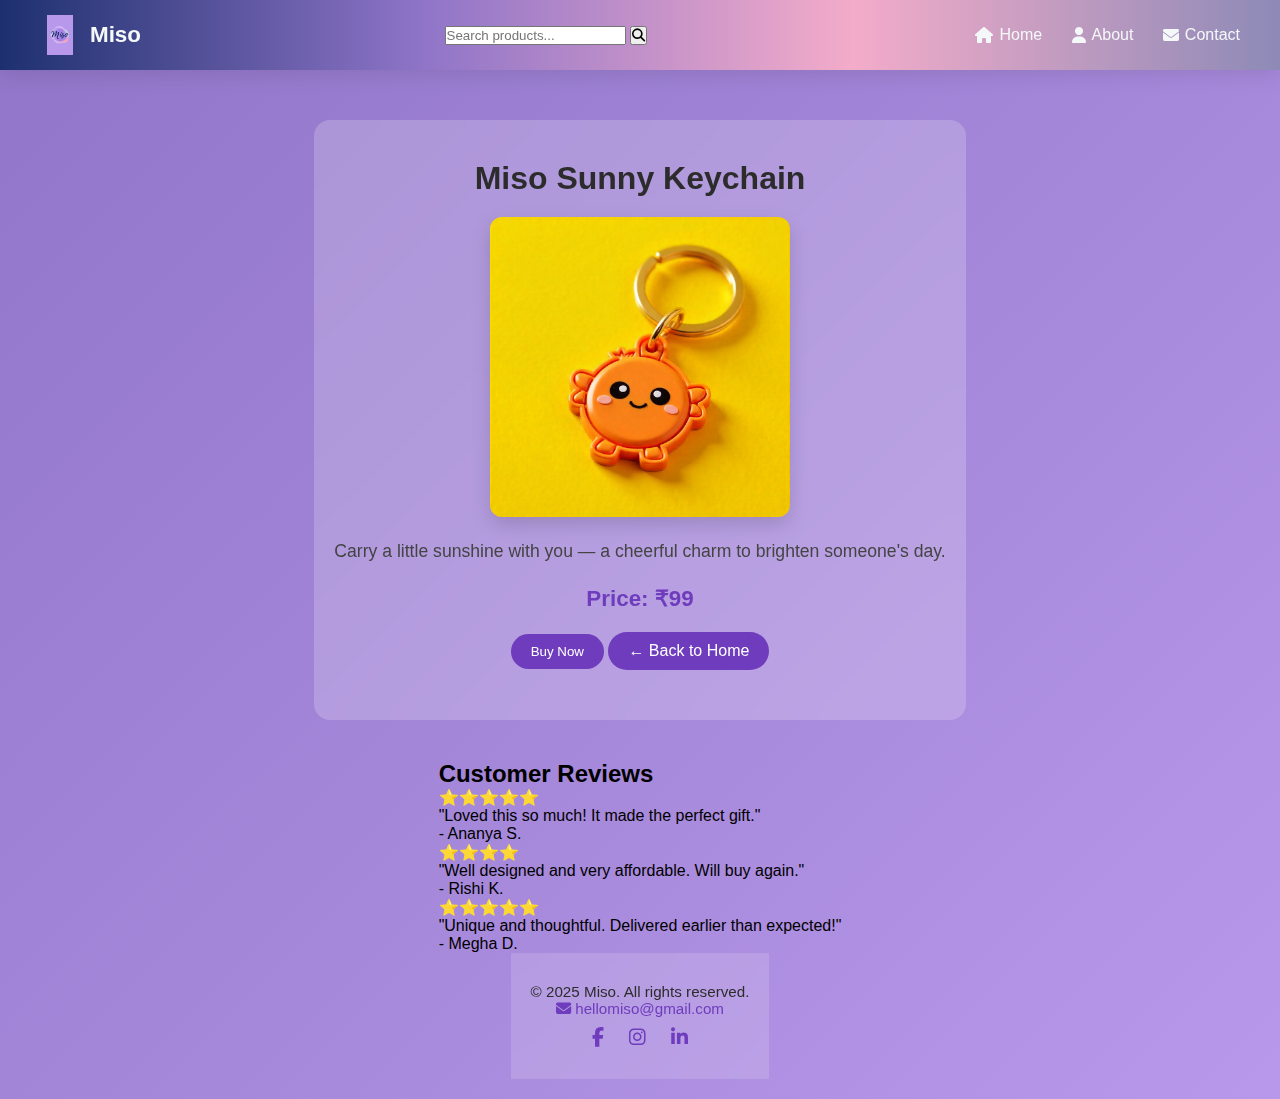
<file: product-keychain.html>
<!DOCTYPE html>
<html lang="en">
<head>
  <meta charset="UTF-8" />
  <title>Keychain | Miso</title>
  <link rel="stylesheet" href="https://cdnjs.cloudflare.com/ajax/libs/font-awesome/6.4.0/css/all.min.css">
  <link rel="stylesheet" href="style.css" />
</head>
<body>

  <header>
  <div class="brand">
    <img src="logo-3.png" alt="Miso Logo" class="logo-icon" />
    <span class="nav-logo">Miso</span>
  </div>

  <div class="search-bar">
  <input type="text" placeholder="Search products..." />
  <button><i class="fas fa-search"></i></button>
  </div>

  <nav>
    <a href="#"><i class="fas fa-home"></i>Home</a>
    <a href="#about"><i class="fas fa-user"></i>About</a>
    <a href="#footer"><i class="fas fa-envelope"></i>Contact</a>
  </nav>
</header>

  <div class="container">
    <h1>Miso Sunny Keychain</h1>
    <img src="product5.png" alt="Keychain" />
    <p>Carry a little sunshine with you — a cheerful charm to brighten someone's day.</p>
    <h2>Price: ₹99</h2>
    <button class="btn-pr">Buy Now</button>
    <a href="index.html" class="btn-pr">← Back to Home</a>
  </div>

   <!-- Review Section -->
    <section id="reviews">
     <h2>Customer Reviews</h2>
       <div class="review-list">
         <div class="review-card">
          <p class="stars">⭐️⭐️⭐️⭐️⭐️</p>
          <p>"Loved this so much! It made the perfect gift."</p>
          <span>- Ananya S.</span>
         </div>
         <div class="review-card">
          <p class="stars">⭐️⭐️⭐️⭐️</p>
          <p>"Well designed and very affordable. Will buy again."</p>
          <span>- Rishi K.</span>
         </div>
         <div class="review-card">
          <p class="stars">⭐️⭐️⭐️⭐️⭐️</p>
          <p>"Unique and thoughtful. Delivered earlier than expected!"</p>
          <span>- Megha D.</span>
         </div>
       </div>
    </section>
 
    <!-- Footer section -->
  <footer id="footer">
    <div class="footer-content">
      <p>&copy; 2025 Miso. All rights reserved.</p>
      <p>
        <a href="mailto:hellomiso@gmail.com">
          <i class="fas fa-envelope"></i> hellomiso@gmail.com
        </a>
      </p>
      <div class="social-icons">
        <a href="https://www.facebook.com/miso" target="_blank" aria-label="Facebook">
          <i class="fab fa-facebook-f"></i>
        </a>
        <a href="https://www.instagram.com/miso" target="_blank" aria-label="Instagram">
          <i class="fab fa-instagram"></i>
        </a>
        <a href="https://www.linkedin.com/company/miso" target="_blank" aria-label="LinkedIn">
          <i class="fab fa-linkedin-in"></i>
        </a>
      </div>
    </div>
  </footer>

</body>
</html>
</file>
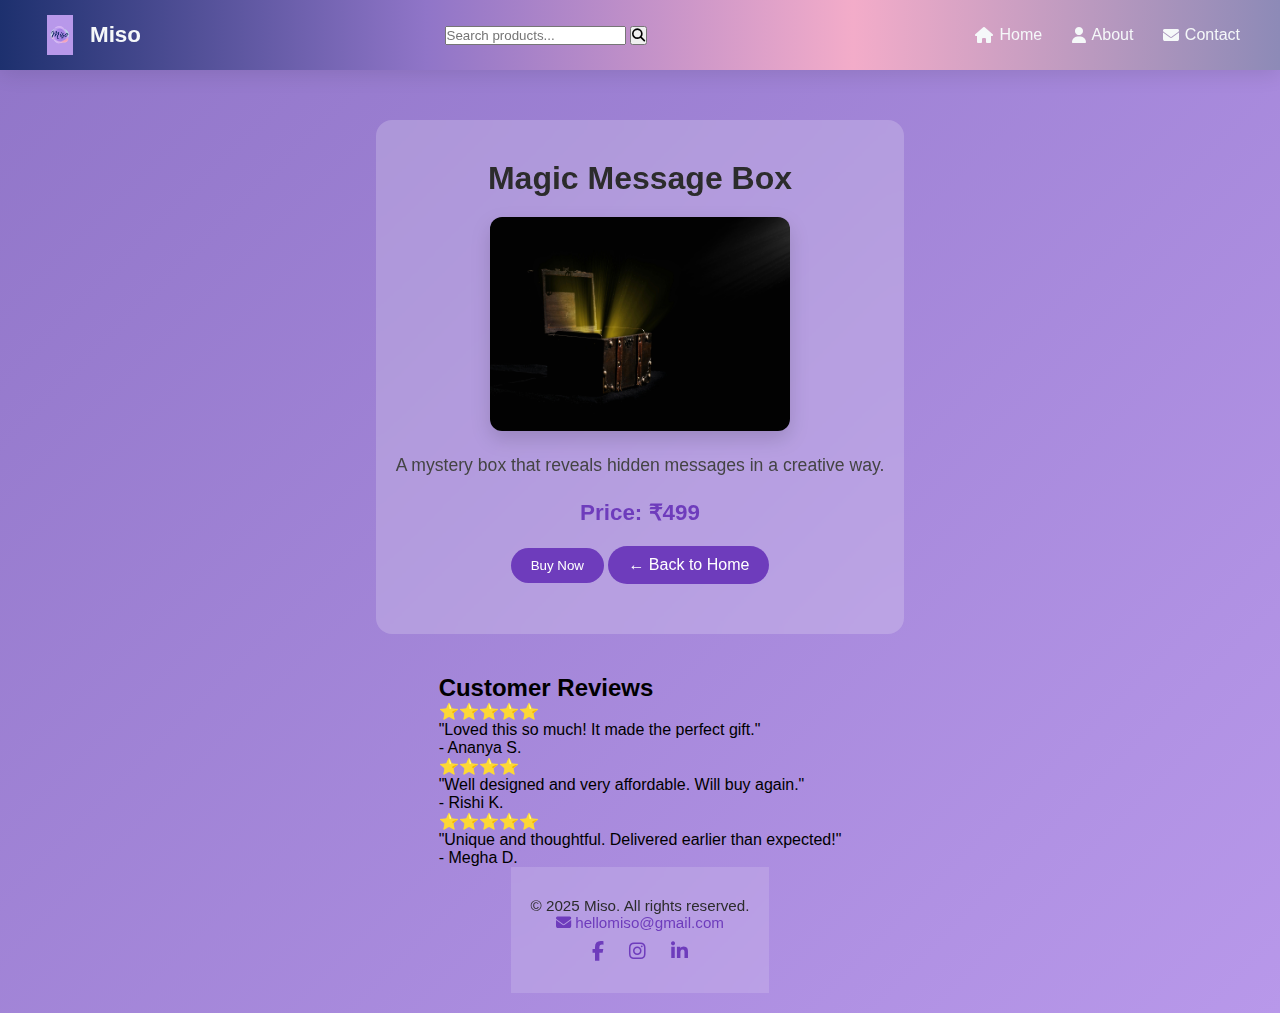
<file: product-message-box.html>
<!DOCTYPE html>
<html lang="en">
<head>
  <meta charset="UTF-8" />
  <title>Magic Message Box | Miso</title>
  <link rel="stylesheet" href="https://cdnjs.cloudflare.com/ajax/libs/font-awesome/6.4.0/css/all.min.css">
  <link rel="stylesheet" href="style.css" />
</head>
<body>
<header>
  <div class="brand">
    <img src="logo-3.png" alt="Miso Logo" class="logo-icon" />
    <span class="nav-logo">Miso</span>
  </div>

  <div class="search-bar">
  <input type="text" placeholder="Search products..." />
  <button><i class="fas fa-search"></i></button>
  </div>

  <nav>
    <a href="#"><i class="fas fa-home"></i>Home</a>
    <a href="#about"><i class="fas fa-user"></i>About</a>
    <a href="#footer"><i class="fas fa-envelope"></i>Contact</a>
  </nav>
</header>

  <div class="container">
    <h1>Magic Message Box</h1>
    <img src="product1.jpg" alt="Magic Message Box" />
    <p>A mystery box that reveals hidden messages in a creative way.</p>
    <h2>Price: ₹499</h2>
    <button class="btn-pr">Buy Now</button>
    <a href="index.html" class="btn-pr">← Back to Home</a>
  </div>
   <!-- Review Section -->
    <section id="reviews">
     <h2>Customer Reviews</h2>
       <div class="review-list">
         <div class="review-card">
          <p class="stars">⭐️⭐️⭐️⭐️⭐️</p>
          <p>"Loved this so much! It made the perfect gift."</p>
          <span>- Ananya S.</span>
         </div>
         <div class="review-card">
          <p class="stars">⭐️⭐️⭐️⭐️</p>
          <p>"Well designed and very affordable. Will buy again."</p>
          <span>- Rishi K.</span>
         </div>
         <div class="review-card">
          <p class="stars">⭐️⭐️⭐️⭐️⭐️</p>
          <p>"Unique and thoughtful. Delivered earlier than expected!"</p>
          <span>- Megha D.</span>
         </div>
       </div>
    </section>

    <!-- Footer section -->
  <footer id="footer">
    <div class="footer-content">
      <p>&copy; 2025 Miso. All rights reserved.</p>
      <p>
        <a href="mailto:hellomiso@gmail.com">
          <i class="fas fa-envelope"></i> hellomiso@gmail.com
        </a>
      </p>
      <div class="social-icons">
        <a href="https://www.facebook.com/miso" target="_blank" aria-label="Facebook">
          <i class="fab fa-facebook-f"></i>
        </a>
        <a href="https://www.instagram.com/miso" target="_blank" aria-label="Instagram">
          <i class="fab fa-instagram"></i>
        </a>
        <a href="https://www.linkedin.com/company/miso" target="_blank" aria-label="LinkedIn">
          <i class="fab fa-linkedin-in"></i>
        </a>
      </div>
    </div>
  </footer>

</body>
</html>
</file>
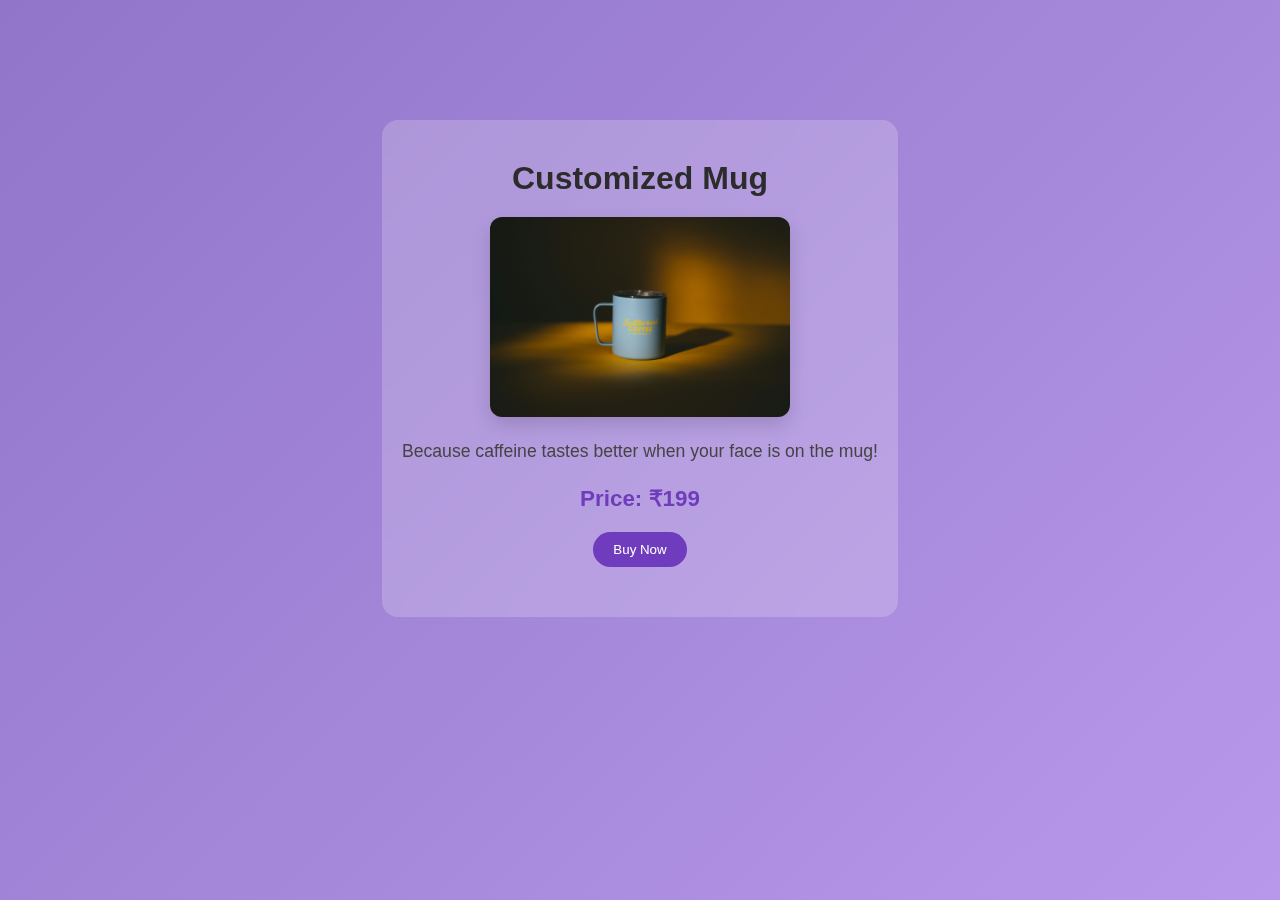
<file: product-mug.html>
<!DOCTYPE html>
<html lang="en">
<head>
  <meta charset="UTF-8" />
  <title>Customized Mug | Miso</title>
  <link rel="stylesheet" href="style.css" />
</head>
<body>
  <div class="container">
    <h1>Customized Mug</h1>
    <img src="product4.jpg" alt="Customized Mug" />
    <p>Because caffeine tastes better when your face is on the mug!</p>
    <h2>Price: ₹199</h2>
    <button class="btn-pr">Buy Now</button>
  </div>
</body>
</html>
</file>
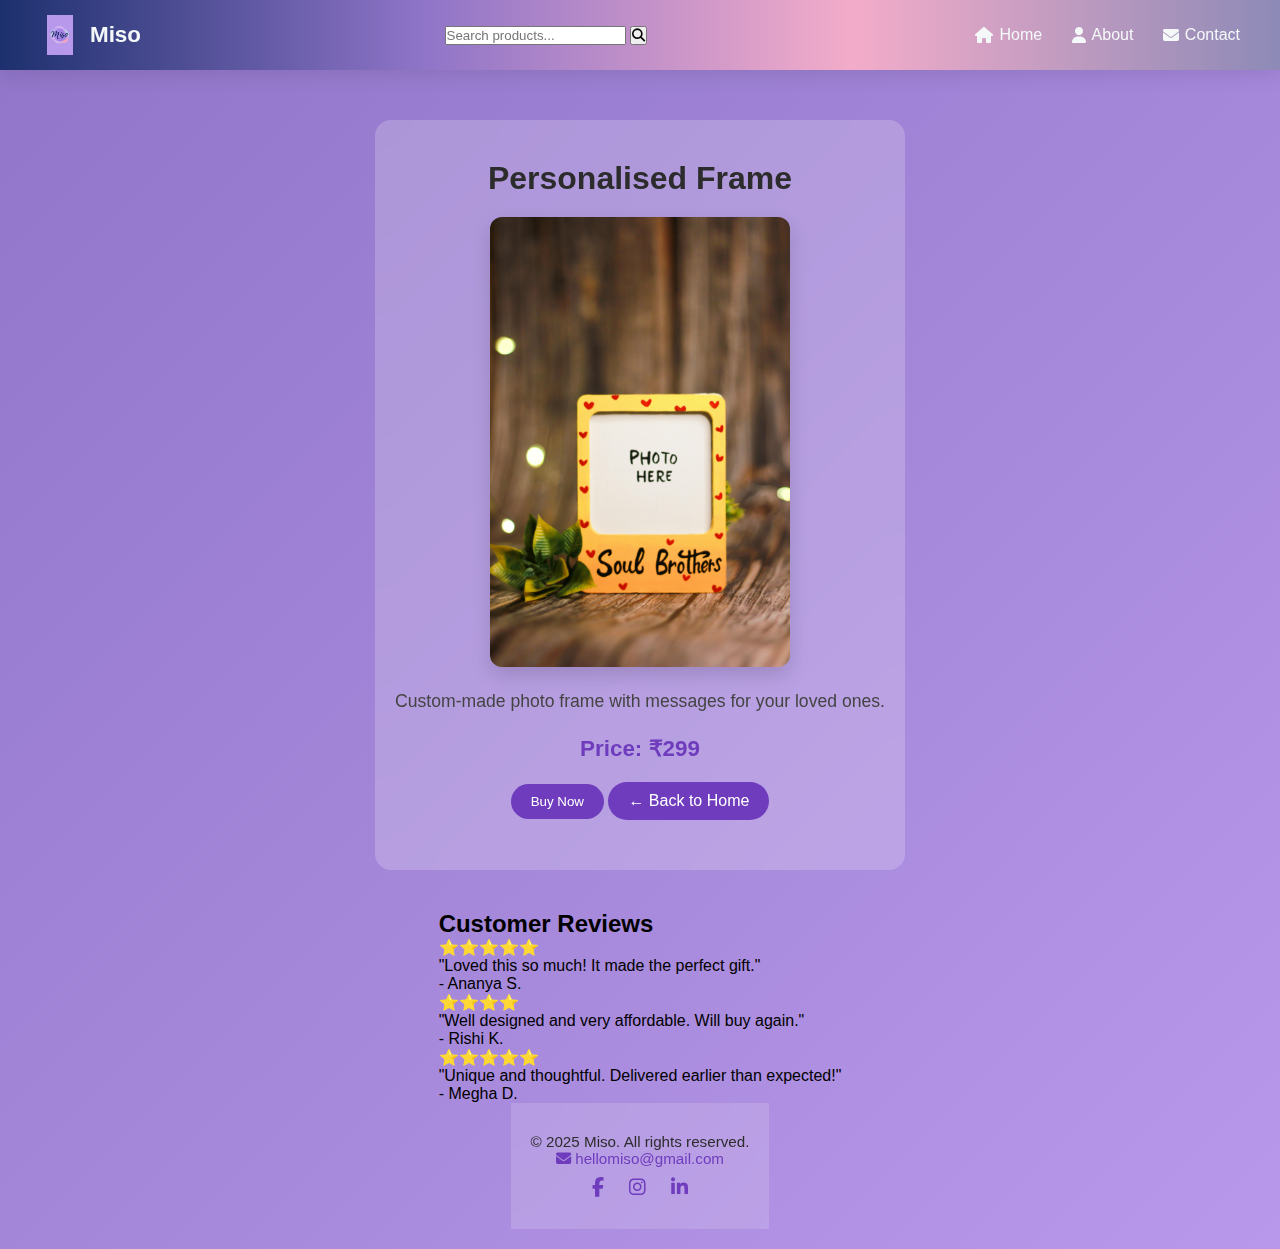
<file: product-personalized-frame.html>
<!DOCTYPE html>
<html lang="en">
<head>
  <meta charset="UTF-8" />
  <title>Personalised Frame | Miso</title>
  <link rel="stylesheet" href="https://cdnjs.cloudflare.com/ajax/libs/font-awesome/6.4.0/css/all.min.css">
  <link rel="stylesheet" href="style.css" />
</head>
<body>

  <header>
  <div class="brand">
    <img src="logo-3.png" alt="Miso Logo" class="logo-icon" />
    <span class="nav-logo">Miso</span>
  </div>

  <div class="search-bar">
  <input type="text" placeholder="Search products..." />
  <button><i class="fas fa-search"></i></button>
  </div>

  <nav>
    <a href="#"><i class="fas fa-home"></i>Home</a>
    <a href="#about"><i class="fas fa-user"></i>About</a>
    <a href="#footer"><i class="fas fa-envelope"></i>Contact</a>
  </nav>
</header>

  <div class="container">
    <h1>Personalised Frame</h1>
    <img src="product2.jpg" alt="Personalized Frame" />
    <p>Custom-made photo frame with messages for your loved ones.</p>
    <h2>Price: ₹299</h2>
    <button class="btn-pr">Buy Now</button>
    <a href="index.html" class="btn-pr">← Back to Home</a>
  </div>

   <!-- Review Section -->
    <section id="reviews">
     <h2>Customer Reviews</h2>
       <div class="review-list">
         <div class="review-card">
          <p class="stars">⭐️⭐️⭐️⭐️⭐️</p>
          <p>"Loved this so much! It made the perfect gift."</p>
          <span>- Ananya S.</span>
         </div>
         <div class="review-card">
          <p class="stars">⭐️⭐️⭐️⭐️</p>
          <p>"Well designed and very affordable. Will buy again."</p>
          <span>- Rishi K.</span>
         </div>
         <div class="review-card">
          <p class="stars">⭐️⭐️⭐️⭐️⭐️</p>
          <p>"Unique and thoughtful. Delivered earlier than expected!"</p>
          <span>- Megha D.</span>
         </div>
       </div>
    </section>
 
    <!-- Footer section -->
  <footer id="footer">
    <div class="footer-content">
      <p>&copy; 2025 Miso. All rights reserved.</p>
      <p>
        <a href="mailto:hellomiso@gmail.com">
          <i class="fas fa-envelope"></i> hellomiso@gmail.com
        </a>
      </p>
      <div class="social-icons">
        <a href="https://www.facebook.com/miso" target="_blank" aria-label="Facebook">
          <i class="fab fa-facebook-f"></i>
        </a>
        <a href="https://www.instagram.com/miso" target="_blank" aria-label="Instagram">
          <i class="fab fa-instagram"></i>
        </a>
        <a href="https://www.linkedin.com/company/miso" target="_blank" aria-label="LinkedIn">
          <i class="fab fa-linkedin-in"></i>
        </a>
      </div>
    </div>
  </footer>

</body>
</html>
</file>
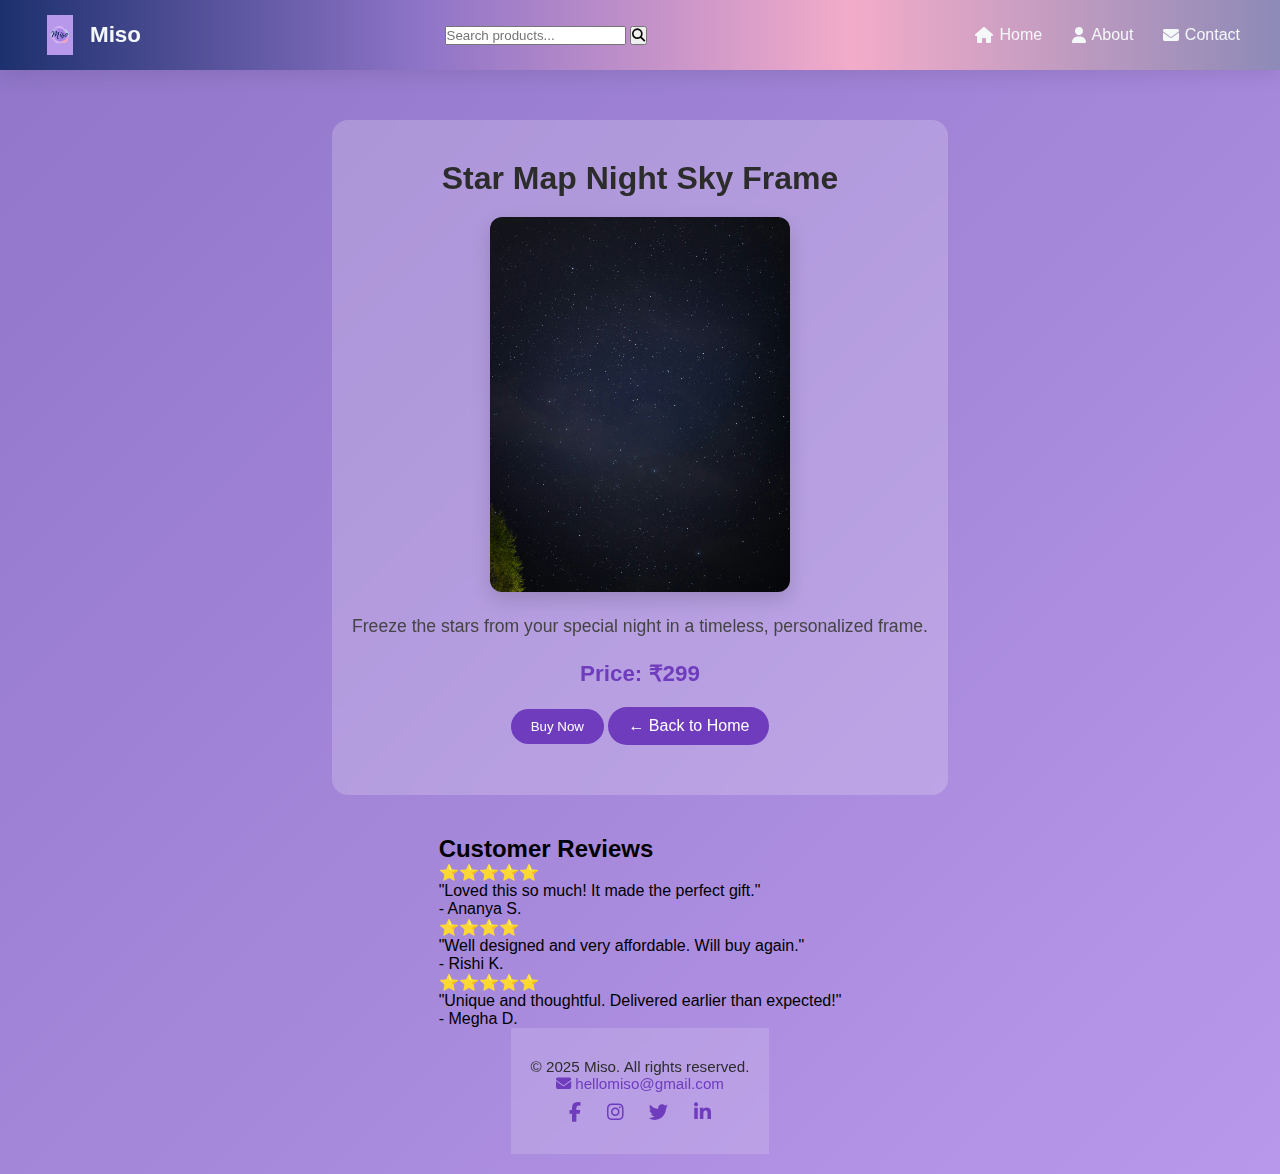
<file: product-star-map.html>
<!DOCTYPE html>
<html lang="en">
<head>
  <meta charset="UTF-8" />
  <title>Star Map Night Sky Frame | Miso</title>
  <link rel="stylesheet" href="https://cdnjs.cloudflare.com/ajax/libs/font-awesome/6.4.0/css/all.min.css">
  <link rel="stylesheet" href="style.css" />
</head>
<body>

  <header>
  <div class="brand">
    <img src="logo-3.png" alt="Miso Logo" class="logo-icon" />
    <span class="nav-logo">Miso</span>
  </div>

  <div class="search-bar">
  <input type="text" placeholder="Search products..." />
  <button><i class="fas fa-search"></i></button>
  </div>

  <nav>
    <a href="#"><i class="fas fa-home"></i>Home</a>
    <a href="#about"><i class="fas fa-user"></i>About</a>
    <a href="#footer"><i class="fas fa-envelope"></i>Contact</a>
  </nav>
</header>

  <div class="container">
    <h1>Star Map Night Sky Frame</h1>
    <img src="product3.jpg" alt="Star Map Frame" />
    <p>Freeze the stars from your special night in a timeless, personalized frame.</p>
    <h2>Price: ₹299</h2>
    <button class="btn-pr">Buy Now</button>
    <a href="index.html" class="btn-pr">← Back to Home</a>
  </div>
   <!-- Review Section -->
    <section id="reviews">
     <h2>Customer Reviews</h2>
       <div class="review-list">
         <div class="review-card">
          <p class="stars">⭐️⭐️⭐️⭐️⭐️</p>
          <p>"Loved this so much! It made the perfect gift."</p>
          <span>- Ananya S.</span>
         </div>
         <div class="review-card">
          <p class="stars">⭐️⭐️⭐️⭐️</p>
          <p>"Well designed and very affordable. Will buy again."</p>
          <span>- Rishi K.</span>
         </div>
         <div class="review-card">
          <p class="stars">⭐️⭐️⭐️⭐️⭐️</p>
          <p>"Unique and thoughtful. Delivered earlier than expected!"</p>
          <span>- Megha D.</span>
         </div>
       </div>
    </section>

    <!-- Footer section -->
  <footer id="footer">
    <div class="footer-content">
      <p>&copy; 2025 Miso. All rights reserved.</p>
      <p>
        <a href="mailto:hellomiso@gmail.com">
          <i class="fas fa-envelope"></i> hellomiso@gmail.com
        </a>
      </p>
      <div class="social-icons">
        <a href="https://www.facebook.com/miso" target="_blank" aria-label="Facebook">
          <i class="fab fa-facebook-f"></i>
        </a>
        <a href="https://www.instagram.com/miso" target="_blank" aria-label="Instagram">
          <i class="fab fa-instagram"></i>
        </a>
        <a href="https://www.twitter.com/miso" target="_blank" aria-label="Twitter">
          <i class="fab fa-twitter"></i>
        </a>
        <a href="https://www.linkedin.com/company/miso" target="_blank" aria-label="LinkedIn">
          <i class="fab fa-linkedin-in"></i>
        </a>
      </div>
    </div>
  </footer>

</body>
</html>
</file>
<file: style.css>
/* ========= GLOBAL ========= */
* {
  margin: 0;
  padding: 0;
  box-sizing: border-box;
  font-family: sans-serif;
}

body {
  background: linear-gradient(135deg, #9075C8, #B898EA, #8D8AB7, #F3ACC9, #F5F8F9);
  background-size: 400% 400%;
  min-height: 100vh;
  display: flex;
  flex-direction: column;
  align-items: center;
  padding: 80px 20px 20px;
  animation: gradientShift 20s ease infinite;
}

@keyframes gradientShift {
  0% { background-position: 0% 50%; }
  50% { background-position: 100% 50%; }
  100% { background-position: 0% 50%; }
}

/* ========= HEADER ========= */
header {
  position: fixed;
  top: 0;
  left: 0;
  width: 100%;
  background: linear-gradient(to right, #1D306E, #9075C8, #F3ACC9, #8D8AB7);
  display: flex;
  justify-content: space-between;
  align-items: center;
  padding: 15px 40px;
  box-shadow: 0 4px 20px rgba(0, 0, 0, 0.1);
  z-index: 1000;
}

.brand {
  display: flex;
  align-items: center;
  gap: 10px;
}

.logo-icon {
  width: 40px;
  height: 40px;
  object-fit: contain;
}

.nav-logo {
  font-size: 1.4rem;
  font-weight: 600;
  color: #F5F8F9;
}

nav a {
  margin-left: 25px;
  text-decoration: none;
  color: #F5F8F9;
  font-weight: 500;
  font-size: 1rem;
  display: inline-flex;
  align-items: center;
  gap: 6px;
  transition: color 0.3s ease;
}

nav a:hover {
  color: #FFD3EC;
}

/* ========= HERO ========= */
.container {
  max-width: 700px;
  margin: 40px auto;
  padding: 40px 20px;
  background: rgba(255, 255, 255, 0.2);
  border-radius: 16px;
  text-align: center;
  backdrop-filter: blur(12px);
}

.tagline {
  font-size: 2.4rem;
  font-weight: 600;
  color: #2c2c2c;
  margin-bottom: 35px;
  opacity: 0.95;
}

/* ========= ABOUT ========= */
#about {
  padding: 100px 20px 40px;
  text-align: center;
}

#about h2 {
  font-size: 2rem;
  color: #2b2b2b;
  margin-bottom: 20px;
}

#about p {
  max-width: 700px;
  margin: 0 auto;
  font-size: 1.1rem;
  color: #444;
  line-height: 1.6;
}

/* ========= FEATURED SECTION ========= */
#featured {
  padding: 60px 20px;
  text-align: center;
  background: #b898ea;
  margin-bottom: 40px;
}

#featured h2 {
  font-size: 2rem;
  margin-bottom: 40px;
  color: #333;
}

.featured-grid {
  display: grid;
  grid-template-columns: repeat(auto-fit, minmax(280px, 1fr));
  gap: 30px;
  max-width: 900px;
  margin: 0 auto;
}

.featured-card,
.product-card {
  background: #F5F8F9;
  border-radius: 12px;
  padding: 20px;
  height: 100%;
  display: flex;
  flex-direction: column;
  justify-content: space-between;
  box-shadow: 0 8px 20px rgba(0, 0, 0, 0.1);
  text-align: center;
  transition: transform 0.3s ease;
}

.featured-card:hover,
.product-card:hover {
  transform: translateY(-5px);
}

.featured-card img,
.product-card img {
  width: 100%;
  max-height: 200px;
  object-fit: cover;
  border-radius: 10px;
  margin-bottom: 15px;
}

.featured-card h3,
.product-card h3 {
  font-size: 1.2rem;
  margin-bottom: 10px;
  color: #444;
}

.featured-card p,
.product-card p {
  font-size: 0.95rem;
  color: #666;
  margin-bottom: 15px;
}

/* ========= BUTTON STYLES ========= */
.btn,
.btn-pr,
a.btn,
a.btn-pr,
button.btn,
button.btn-pr {
  display: inline-block;
  background-color: #6e3cbc;
  color: #fff;
  padding: 10px 20px;
  border-radius: 25px;
  text-decoration: none;
  font-weight: 500;
  transition: background-color 0.3s ease;
  margin-top: auto;
  margin-bottom: 10px;
  border: none;
  cursor: pointer;
}

.btn:hover,
.btn-pr:hover,
a.btn:hover,
a.btn-pr:hover,
button.btn:hover,
button.btn-pr:hover {
  background-color: #552ca1;
}

.explore-wrapper {
  text-align: center;
  margin-top: 40px;
}

/* ========= PRODUCTS SECTION ========= */
#products {
  padding: 60px 20px;
  text-align: center;
  background: #b898ea;
  margin-bottom: 40px;
}

#products h2 {
  font-size: 2rem;
  margin-bottom: 40px;
  color: #333;
}

.product-grid {
  display: grid;
  grid-template-columns: repeat(auto-fit, minmax(280px, 1fr));
  gap: 30px;
  max-width: 900px;
  margin: 0 auto;
}

/* ========= PRODUCT PAGE IMAGE ========= */
.container img {
  max-width: 100%;
  width: 300px;
  height: auto;
  display: block;
  margin: 20px auto;
  border-radius: 12px;
  box-shadow: 0 8px 20px rgba(0, 0, 0, 0.15);
}

.container h1 {
  font-size: 2rem;
  color: #2c2c2c;
  margin-bottom: 20px;
}

.container p {
  font-size: 1.1rem;
  color: #444;
  margin-bottom: 20px;
  line-height: 1.6;
}

.container h2 {
  font-size: 1.4rem;
  color: #6e3cbc;
  margin-bottom: 20px;
}

/* ========= FOOTER ========= */
footer {
  margin-top: auto;
  padding: 30px 20px;
  background: rgba(255, 255, 255, 0.15);
  text-align: center;
  font-size: 0.95rem;
  color: #2c2c2c;
  backdrop-filter: blur(8px);
}

.footer-content a {
  color: #6e3cbc;
  text-decoration: none;
}

.footer-content a:hover {
  text-decoration: underline;
}

.social-icons {
  margin-top: 10px;
}

.social-icons a {
  color: #6e3cbc;
  margin: 0 10px;
  font-size: 1.2rem;
  transition: color 0.3s ease;
}

.social-icons a:hover {
  color: #552ca1;
}

/* ========= RESPONSIVE ========= */
@media (max-width: 600px) {
  body {
    padding: 100px 10px 20px;
  }

  header {
    flex-direction: column;
    align-items: flex-start;
    gap: 10px;
    padding: 12px 20px;
  }

  .brand {
    justify-content: center;
    width: 100%;
  }

  nav {
    width: 100%;
    display: flex;
    justify-content: center;
    flex-wrap: wrap;
    gap: 10px;
  }

  nav a {
    margin: 0 10px;
    font-size: 0.85rem;
  }

  .container {
    padding: 25px 15px;
  }

  .tagline {
    font-size: 1.7rem;
  }

  .product-grid,
  .featured-grid {
    grid-template-columns: 1fr;
  }

  .product-card,
  .featured-card {
    width: 100%;
  }

  .btn,
  .btn-pr {
    width: 100%;
    text-align: center;
  }

  .social-icons a {
    font-size: 1rem;
    margin: 0 8px;
  }
}
</file>
